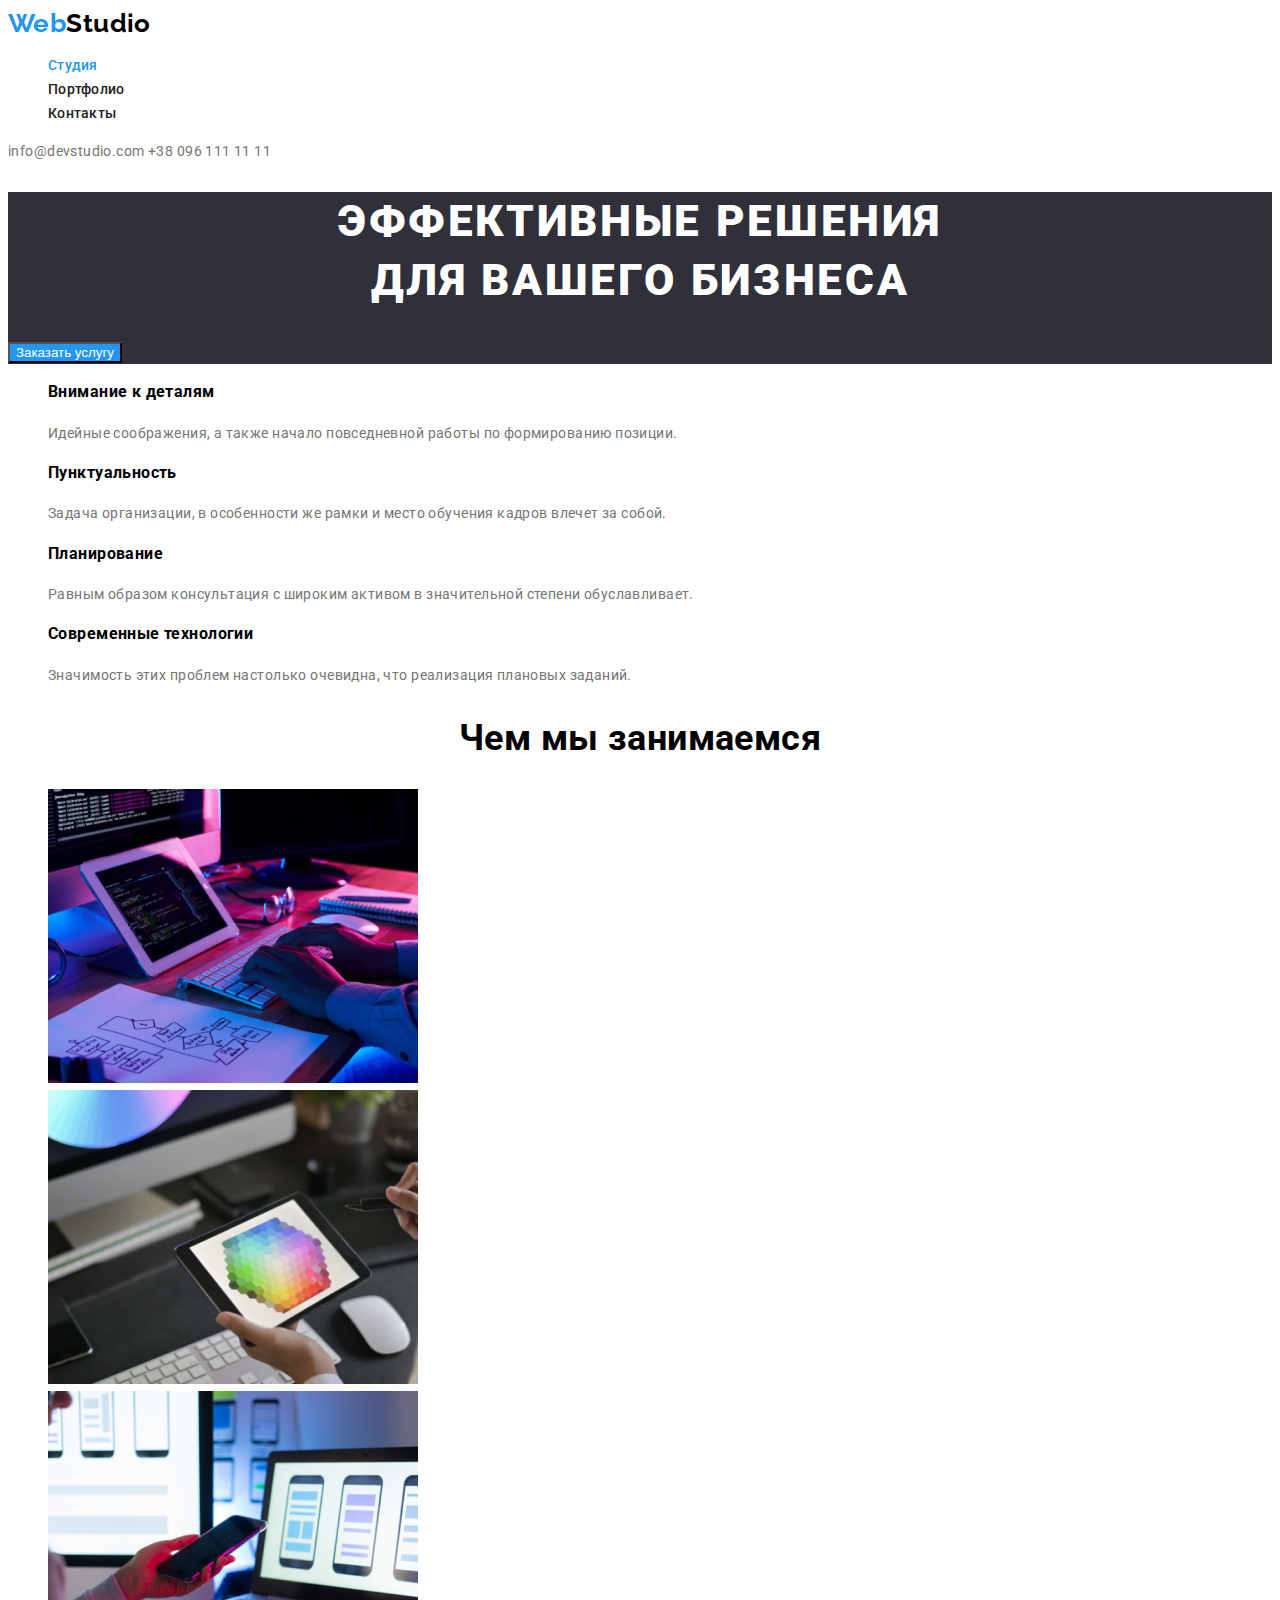
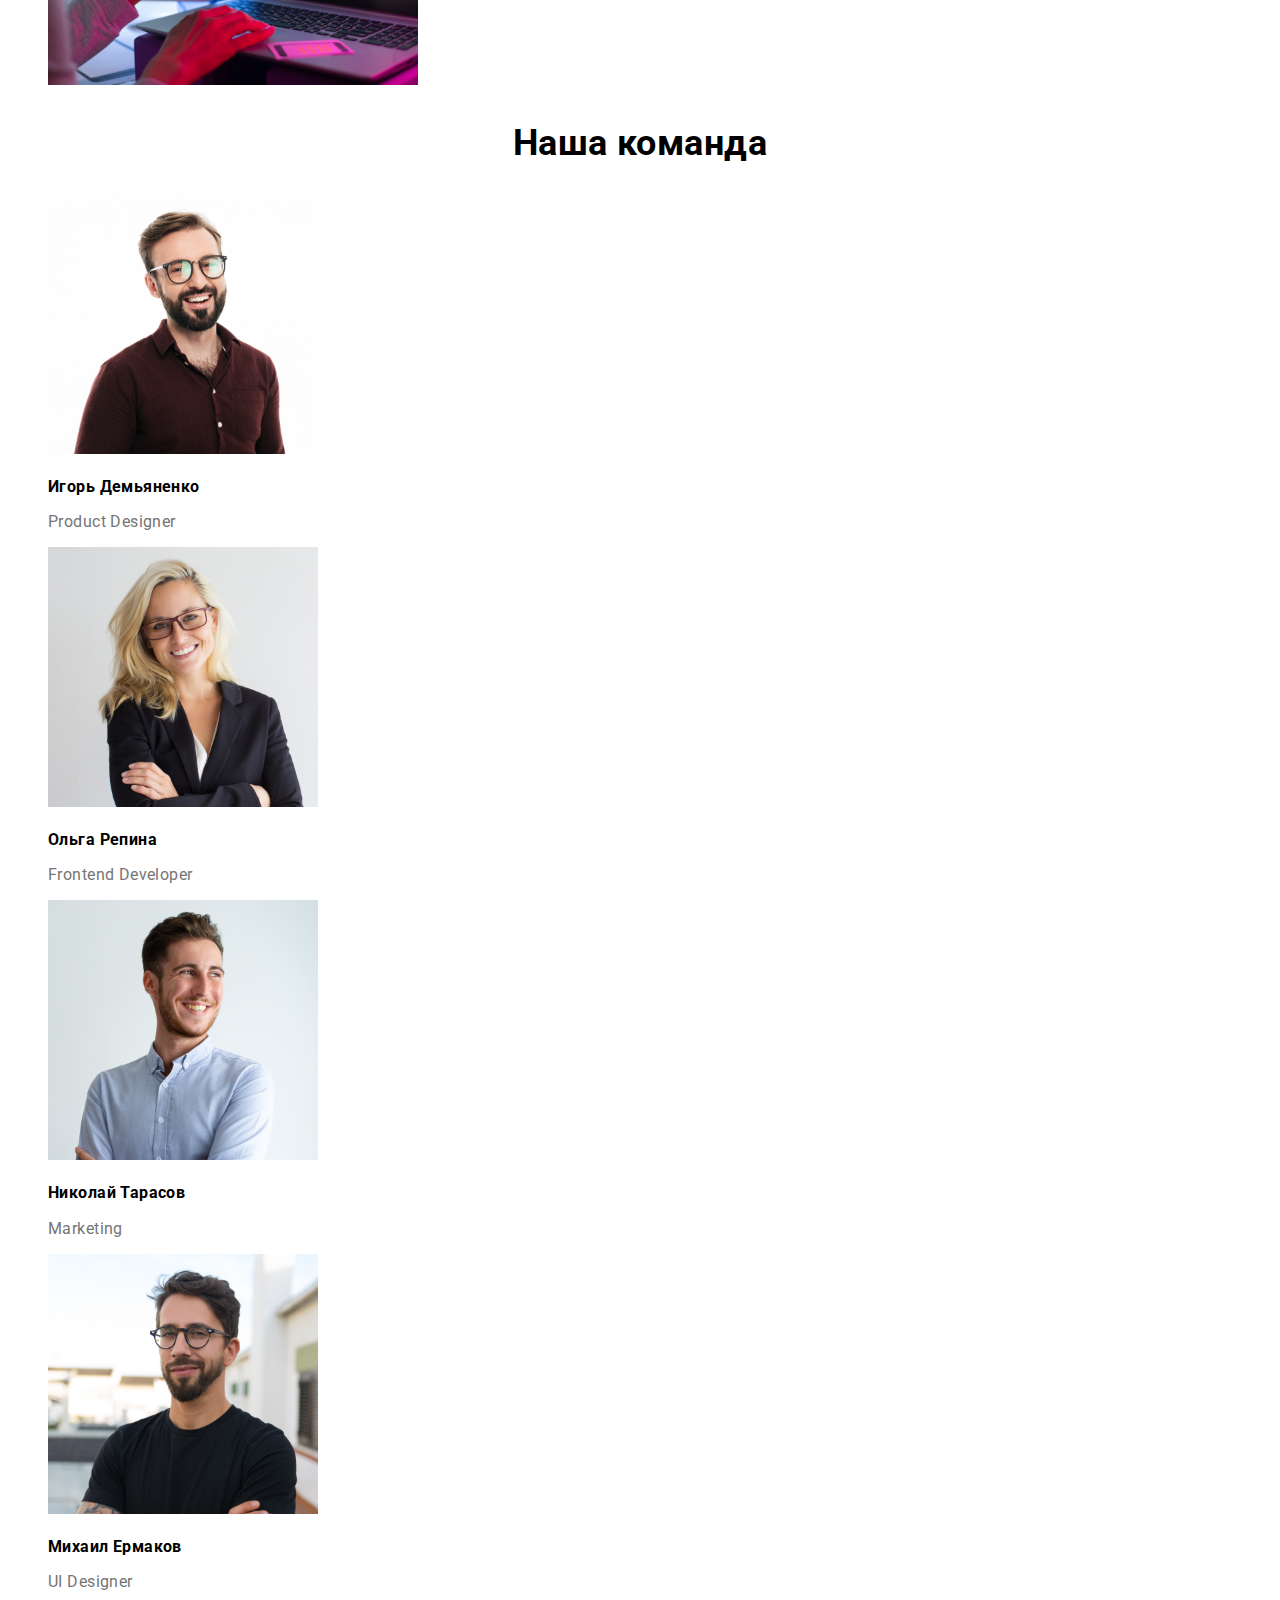
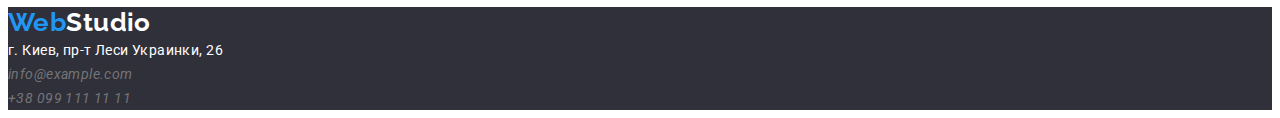
<file: index.html>
<!DOCTYPE html>
<html lang="en">
  <head>
    <meta charset="UTF-8" />
    <meta name="viewport" content="width=device-width, initial-scale=1.0" />
    <title>Студия</title>
    <link rel="stylesheet" href="./css/styles.css" />
    <link rel="preconnect" href="https://fonts.gstatic.com" />
    <link rel="stylesheet" href="https://fonts.googleapis.com/css2?family=Roboto:wght@400;500;700;900&display=swap" />
    <link rel="stylesheet" href="https://fonts.googleapis.com/css2?family=Raleway:wght@700&display=swap" />
  </head>

  <body>
    <!--Шапка-->
    <header>
      <nav>
        <a href="/"><span class="logo">Web</span><span class="second-logo">Studio</span></a>

        <ul class="nav-text list">
          <li><a class="link current" href="">Студия</a></li>
          <li><a class="link" href="./portfolio.html">Портфолио</a></li>
          <li><a class="link" href="">Контакты</a></li>
        </ul>
      </nav>
      <a class="mail" href="mailto:">info@devstudio.com</a>
      <a class="tel" href="tel:+380961111111">+38 096 111 11 11</a>
    </header>
    <!--Section hero-->
    <main>
      <section class="hero">
        <h1 class="title-hero">Эффективные решения <br />для вашего бизнеса</h1>
        <button class="button-hero" type="button">Заказать услугу</button>
      </section>

      <section>
        <h2 class="visually-hidden">О нас</h2>
        <ul class="list">
          <li>
            <h3>Внимание к деталям</h3>
            <p>Идейные соображения, а также начало повседневной работы по формированию позиции.</p>
          </li>
          <li>
            <h3>Пунктуальность</h3>
            <p>Задача организации, в особенности же рамки и место обучения кадров влечет за собой.</p>
          </li>
          <li>
            <h3>Планирование</h3>
            <p>Равным образом консультация с широким активом в значительной степени обуславливает.</p>
          </li>
          <li>
            <h3>Современные технологии</h3>
            <p>Значимость этих проблем настолько очевидна, что реализация плановых заданий.</p>
          </li>
        </ul>
      </section>

      <section>
        <h2 class="team-title">Чем мы занимаемся</h2>
        <ul class="list">
          <li>
            <img src="./images/img.jpg" alt="компьютер" width="370" />
          </li>
          <li><img src="./images/img(1).jpg" alt="смартфон" width="370" /></li>
          <li><img src="./images/img(2).jpg" alt="планшет" width="370" /></li>
        </ul>
      </section>
      <!--Команда-->
      <section>
        <h2 class="team-title">Наша команда</h2>
        <ul class="list">
          <li>
            <img src="./images/img(3).jpg" alt="Игорь Демьяненко" width="270" />
            <h3 class="name">Игорь Демьяненко</h3>
            <p class="position">Product Designer</p>
          </li>
          <li>
            <img src="./images/img(4).jpg" alt="Ольга Репина" width="270" />
            <h3 class="name">Ольга Репина</h3>
            <p class="position">Frontend Developer</p>
          </li>
          <li>
            <img src="./images/img(5).jpg" alt="Николай Тарасов" width="270" />
            <h3 class="name">Николай Тарасов</h3>
            <p class="position">Marketing</p>
          </li>
          <li>
            <img src="./images/img(6).jpg" alt="Михаил Ермаков" width="270" />
            <h3 class="name">Михаил Ермаков</h3>
            <p class="position">UI Designer</p>
          </li>
        </ul>
      </section>
    </main>
    <!--Подвал-->
    <footer>
      <a href="/"><span class="logo">Web</span><span class="second-logo-footer">Studio</span></a>
      <address>
        <span class="street"> г. Киев, пр-т Леси Украинки, 26</span>
        <br />
        <a class="mail-footer" href="mailto:info@example.com">info@example.com</a> <br />
        <a class="tel-footer" href="tel:+380991111111">+38 099 111 11 11</a>
      </address>
    </footer>
  </body>
</html>
</file>
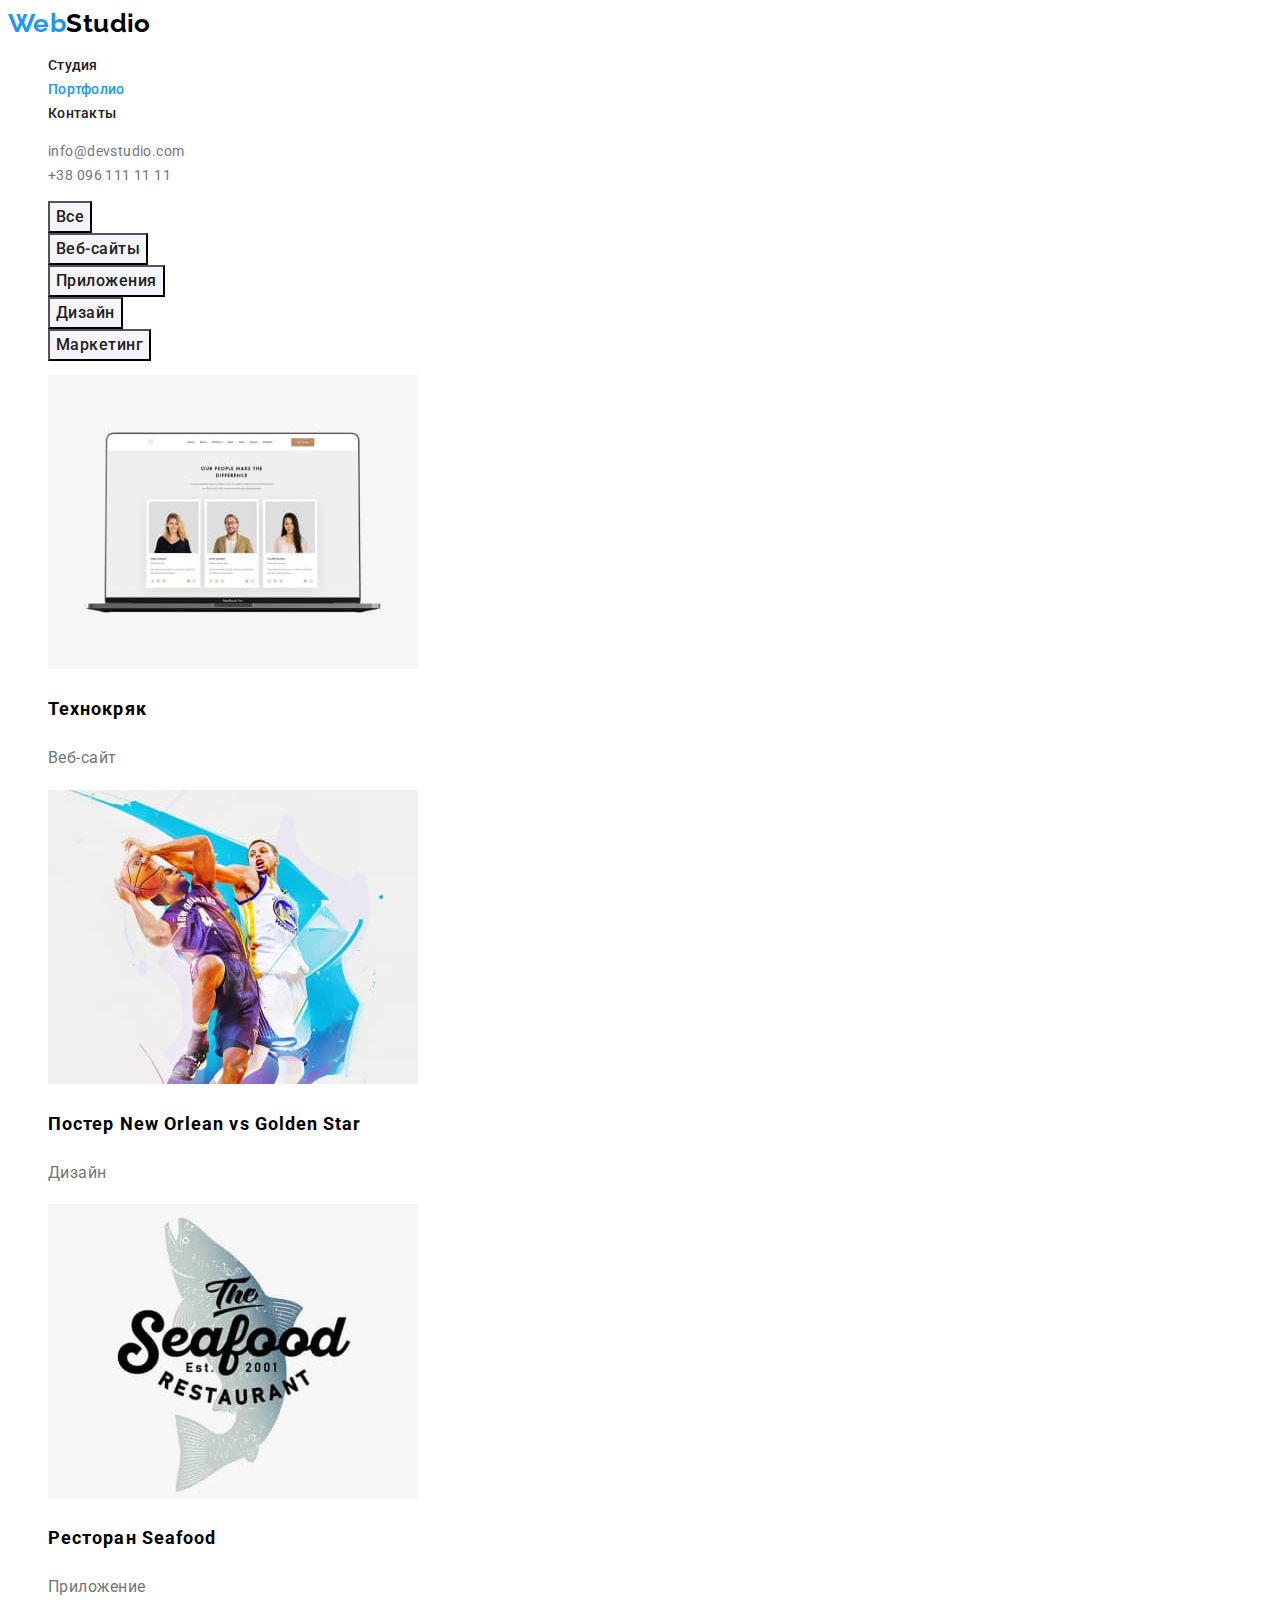
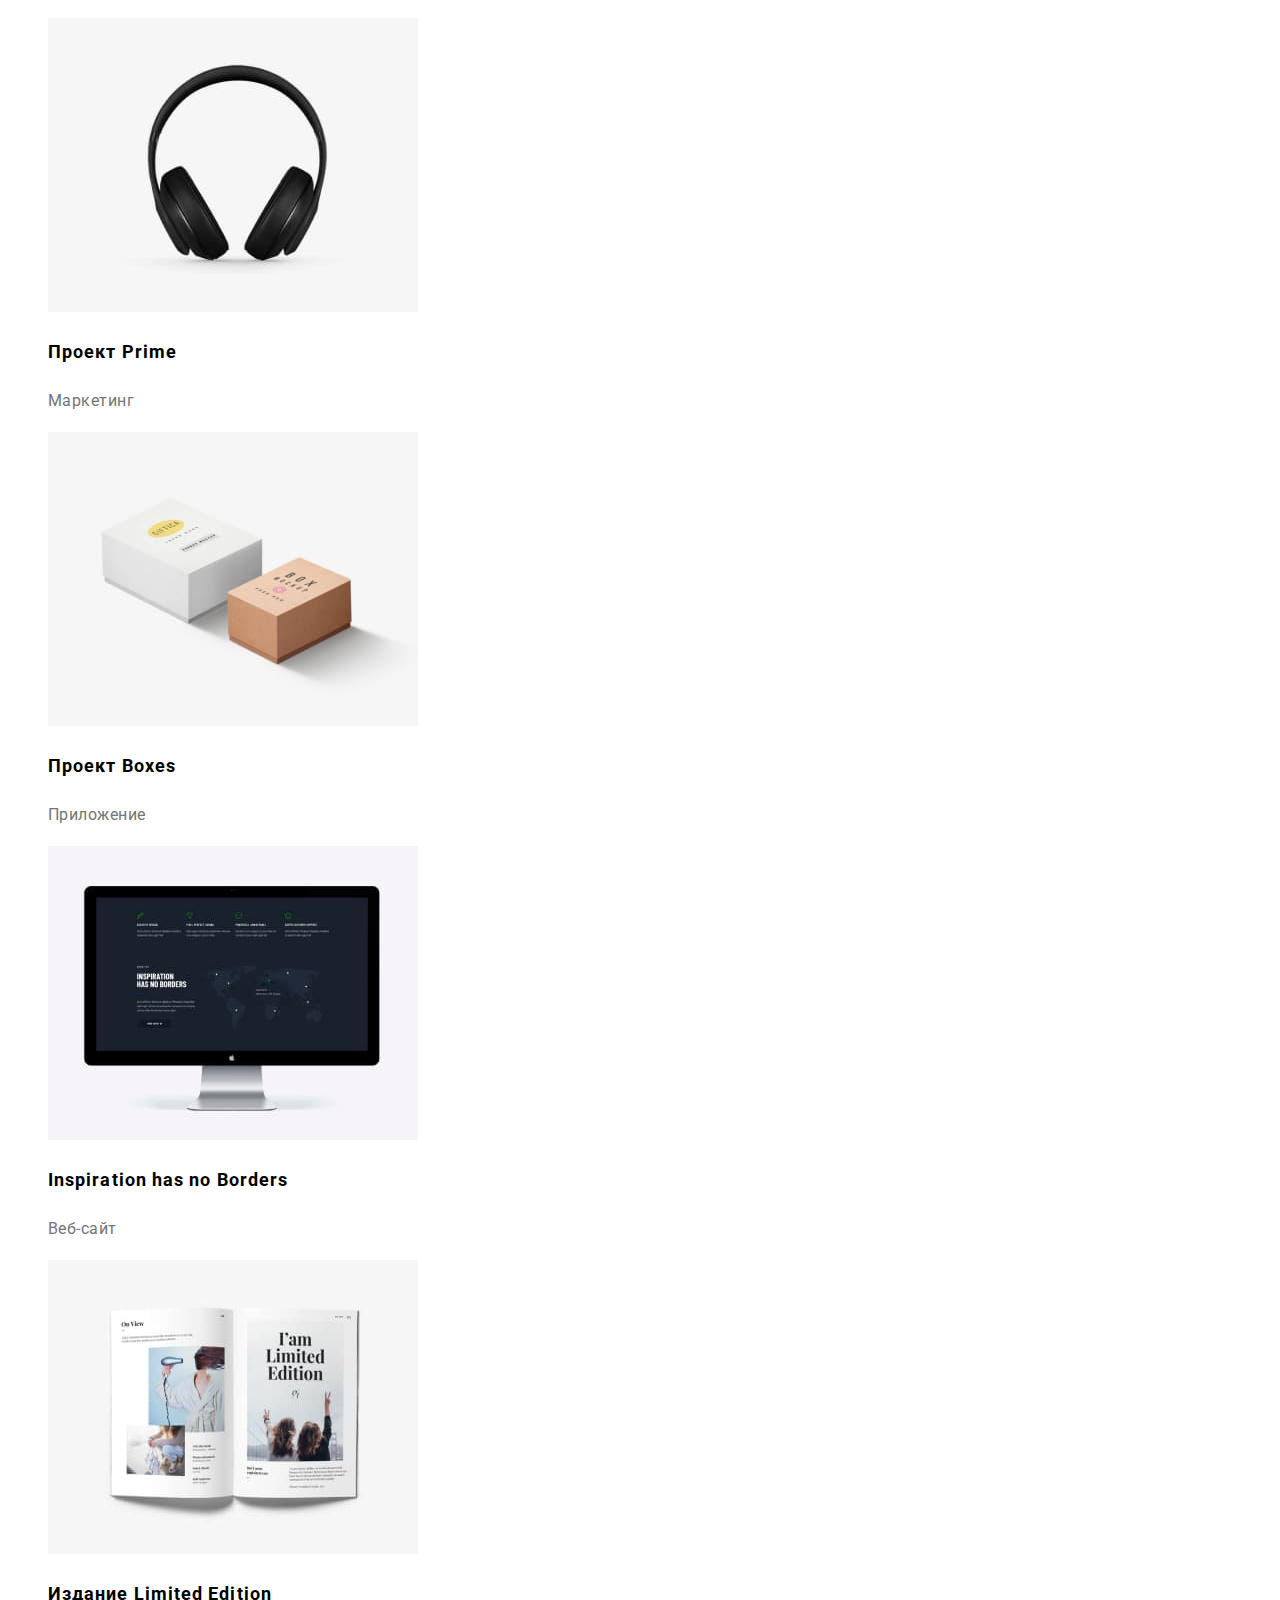
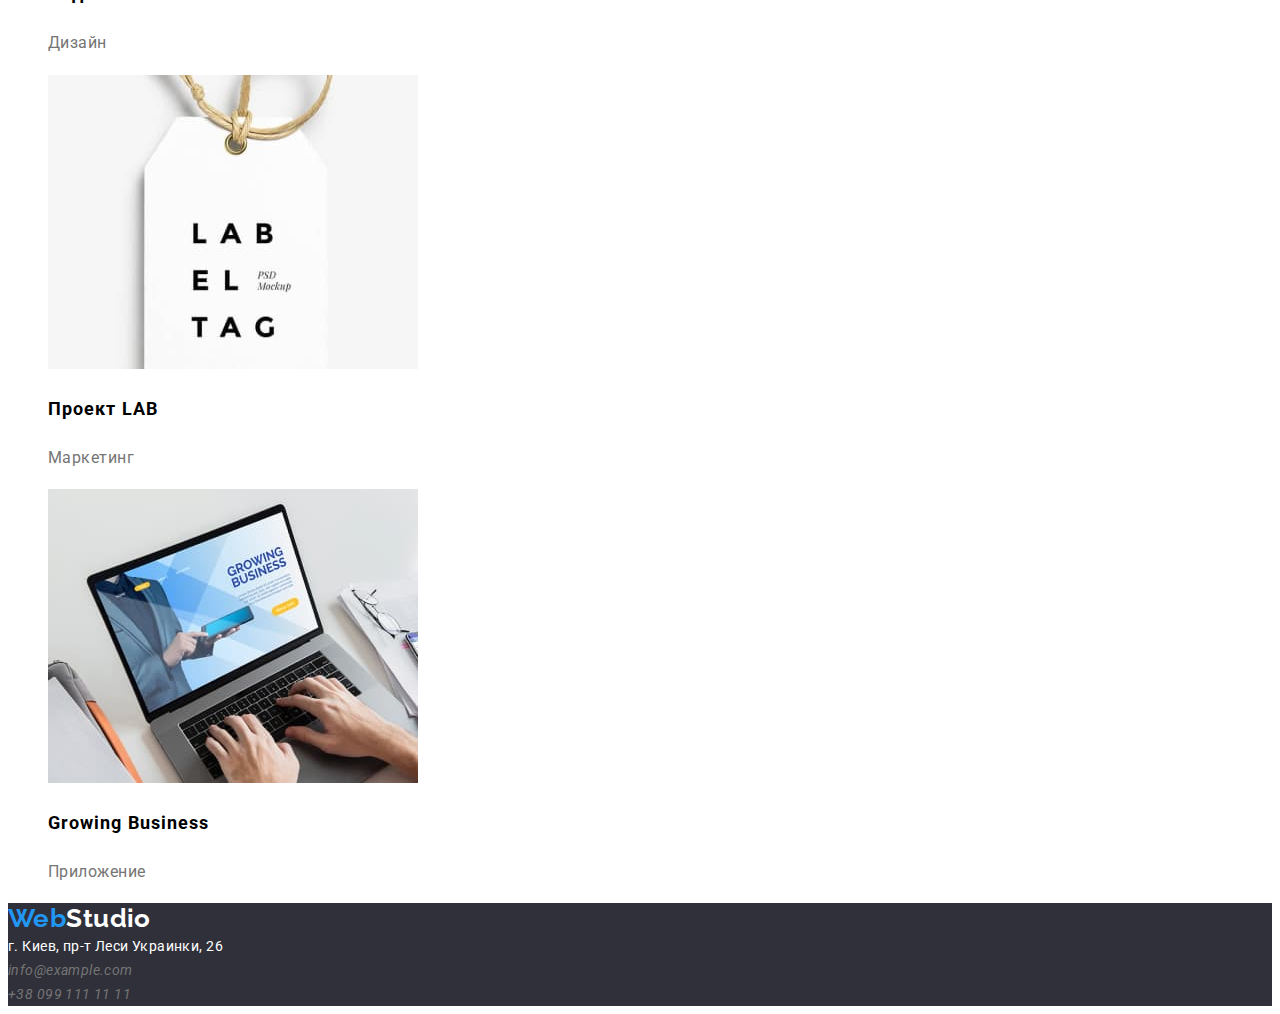
<file: portfolio.html>
<!DOCTYPE html>
<html lang="en">
  <head>
    <meta charset="UTF-8" />
    <meta http-equiv="X-UA-Compatible" content="IE=edge" />
    <meta name="viewport" content="width=device-width, initial-scale=1.0" />
    <title>Portfolio</title>
    <link rel="stylesheet" href="./css/styles.css" />
    <link rel="preconnect" href="https://fonts.gstatic.com" />
    <link rel="stylesheet" href="https://fonts.googleapis.com/css2?family=Roboto:wght@400;500;700;900&display=swap" />
    <link rel="stylesheet" href="https://fonts.googleapis.com/css2?family=Raleway:wght@700&display=swap" />
  </head>
  <body>
    <!--Шапка-->
    <header>
      <a href=""><span class="logo">Web</span><span class="second-logo">Studio</span></a>
      <nav>
        <ul class="nav-text list">
          <li><a class="link" href="./index.html">Студия</a></li>
          <li><a class="link current" href="">Портфолио</a></li>
          <li><a class="link" href="">Контакты</a></li>
        </ul>
      </nav>
      <ul class="list">
        <li><a class="mail" href="mailto:">info@devstudio.com</a></li>
        <li><a class="tel" href="tel:+380961111111">+38 096 111 11 11</a></li>
      </ul>
    </header>
    <!--Главная-->
    <main>
      <section>
        <h1 class="visually-hidden">Проекты</h1>
        <ul class="list">
          <li><button class="portfolio-button" type="button">Все</button></li>
          <li><button class="portfolio-button" type="button">Веб-сайты</button></li>
          <li><button class="portfolio-button" type="button">Приложения</button></li>
          <li><button class="portfolio-button" type="button">Дизайн</button></li>
          <li><button class="portfolio-button" type="button">Маркетинг</button></li>
        </ul>
        <ul class="list">
          <li>
            <a href=""
              ><img src="./images/portfolio/img1.jpg" alt="фото на мониторе" width="370" />
              <h2 class="product-name">Технокряк</h2>
              <p class="product-description">Веб-сайт</p></a
            >
          </li>
          <li>
            <a href=""
              ><img src="./images/portfolio/img2.jpg" alt="баскетболисты" width="370" />
              <h2 class="product-name">Постер New Orlean vs Golden Star</h2>
              <p class="product-description">Дизайн</p></a
            >
          </li>
          <li>
            <a href=""
              ><img src="./images/portfolio/img3.jpg" alt="ємблема ресторана" width="370" />
              <h2 class="product-name">Ресторан Seafood</h2>
              <p class="product-description">Приложение</p></a
            >
          </li>
          <li>
            <a href=""
              ><img src="./images/portfolio/img4.jpg" alt="наушники" width="370" />
              <h2 class="product-name">Проект Prime</h2>
              <p class="product-description">Маркетинг</p></a
            >
          </li>
          <li>
            <a href=""
              ><img src="./images/portfolio/img5.jpg" alt="коробки" width="370" />
              <h2 class="product-name">Проект Boxes</h2>
              <p class="product-description">Приложение</p></a
            >
          </li>
          <li>
            <a href=""
              ><img src="./images/portfolio/img6.jpg" alt="монитор" width="370" />
              <h2 class="product-name">Inspiration has no Borders</h2>
              <p class="product-description">Веб-сайт</p></a
            >
          </li>
          <li>
            <a href=""
              ><img src="./images/portfolio/img7.jpg" alt="журнал" width="370" />
              <h2 class="product-name">Издание Limited Edition</h2>
              <p class="product-description">Дизайн</p></a
            >
          </li>
          <li>
            <a href=""
              ><img src="./images/portfolio/img8.jpg" alt="бирка" width="370" />
              <h2 class="product-name">Проект LAB</h2>
              <p class="product-description">Маркетинг</p></a
            >
          </li>
          <li>
            <a href=""
              ><img src="./images/portfolio/img9.jpg" alt="ноутбкук" width="370" />
              <h2 class="product-name">Growing Business</h2>
              <p class="product-description">Приложение</p></a
            >
          </li>
        </ul>
      </section>
    </main>
    <!--Подвал-->
    <footer>
      <a href="/"><span class="logo">Web</span><span class="second-logo-footer">Studio</span></a>
      <address>
        <span class="street"> г. Киев, пр-т Леси Украинки, 26</span>
        <br />
        <a class="mail-footer" href="mailto:info@example.com">info@example.com</a> <br />
        <a class="tel-footer" href="tel:+380991111111">+38 099 111 11 11</a>
      </address>
    </footer>
  </body>
</html>
</file>
<file: css/styles.css>
:root {
  --primary-text-color: #757575;
  --title-text-color: #212121;
  --accent-color: #2196f3;
  --primary-white-color: #ffffff;
}
a {
  text-decoration: none;
}
body {
  background-color: var(--primary-white-color);
  color: var(--primary-text-color);
  font-family: Roboto, sans-serif;
  font-style: normal;
  font-weight: normal;
  font-size: 14px;
  line-height: 24px;
  letter-spacing: 0.03em;
}

/* Шапка*/
.logo {
  font-family: Raleway;
  font-style: normal;
  font-weight: bold;
  font-size: 26px;
  line-height: 1.19;
  color: var(--accent-color);
}
.second-logo {
  font-family: Raleway;
  font-style: normal;
  font-weight: bold;
  font-size: 26px;
  line-height: 1.19px;
  color: black;
}
.nav-text .link {
  color: var(--title-text-color);
  font-weight: 500;
  font-size: 14px;
  line-height: 1.14;
  letter-spacing: 0.02em;
}
.nav-text .current {
  color: var(--accent-color);
}
.nav-text .link:hover,
:focus {
  color: var(--accent-color);
}

.list {
  list-style: none;
}
.mail {
  color: var(--primary-text-color);
}
.tel {
  color: var(--primary-text-color);
}
.mail:focus,
.mail:hover,
.tel:focus,
.tel:hover {
  color: var(--accent-color);
}
.list {
  list-style: none;
}
.visually-hidden {
  position: absolute !important;
  clip: rect(1px 1px 1px 1px);
  clip: rect(1px, 1px, 1px, 1px);
  padding: 0 !important;
  border: 0 !important;
  height: 1px !important;
  width: 1px !important;
  overflow: hidden;
}
/*section hero*/
.hero {
  background-color: #2f303a;
}
.title-hero {
  font-weight: 900;
  font-size: 44px;
  line-height: 1.34;
  text-align: center;
  letter-spacing: 0.06em;
  text-transform: uppercase;
  color: var(--primary-white-color);
}
.button-hero {
  background-color: var(--accent-color);
  color: var(--primary-white-color);
  cursor: pointer;
}
h1,
h2,
h3 {
  color: black;
}
/* Портфолио*/
.portfolio-button {
  background-color: #f5f4fa;
  color: var(--title-text-color);
  cursor: pointer;
  font-family: inherit;
  font-weight: 500;
  font-size: 16px;
  line-height: 1.63;
  text-align: center;
  letter-spacing: 0.03em;
}
.portfolio-button:focus,
.portfolio-button:hover {
  background-color: var(--accent-color);
  color: var(--primary-white-color);
}
.product-name {
  font-weight: 700;
  font-size: 18px;
  line-height: 2;
  letter-spacing: 0.06em;
}

.product-description {
  font-size: 16px;
  line-height: 1.89;
  letter-spacing: 0.03em;
  color: var(--primary-text-color);
}

/* Kоманда */
.position {
  font-size: 16px;
  line-height: 1.2;
}

.team-title {
  font-weight: 700;
  font-size: 36px;
  line-height: 1.17;
  text-align: center;
}
.name {
  font-size: 16px;
  line-height: 1.2;
}
/*Подвал*/
footer {
  background-color: #2f303a;
  color: var(--primary-white-color);
}
.second-logo-footer {
  font-family: Raleway;
  font-style: normal;
  font-weight: bold;
  font-size: 26px;
  line-height: 1.19px;
  color: var(--primary-white-color);
  text-decoration: none;
}
.street {
  font-style: normal;
}

.mail-footer,
.tel-footer {
  color: var(--primary-text-color);
}
.mail-footer:focus,
.mail-footer:hover,
.tel-footer:hover,
.tel-footer:focus {
  color: var(--accent-color);
}
</file>
